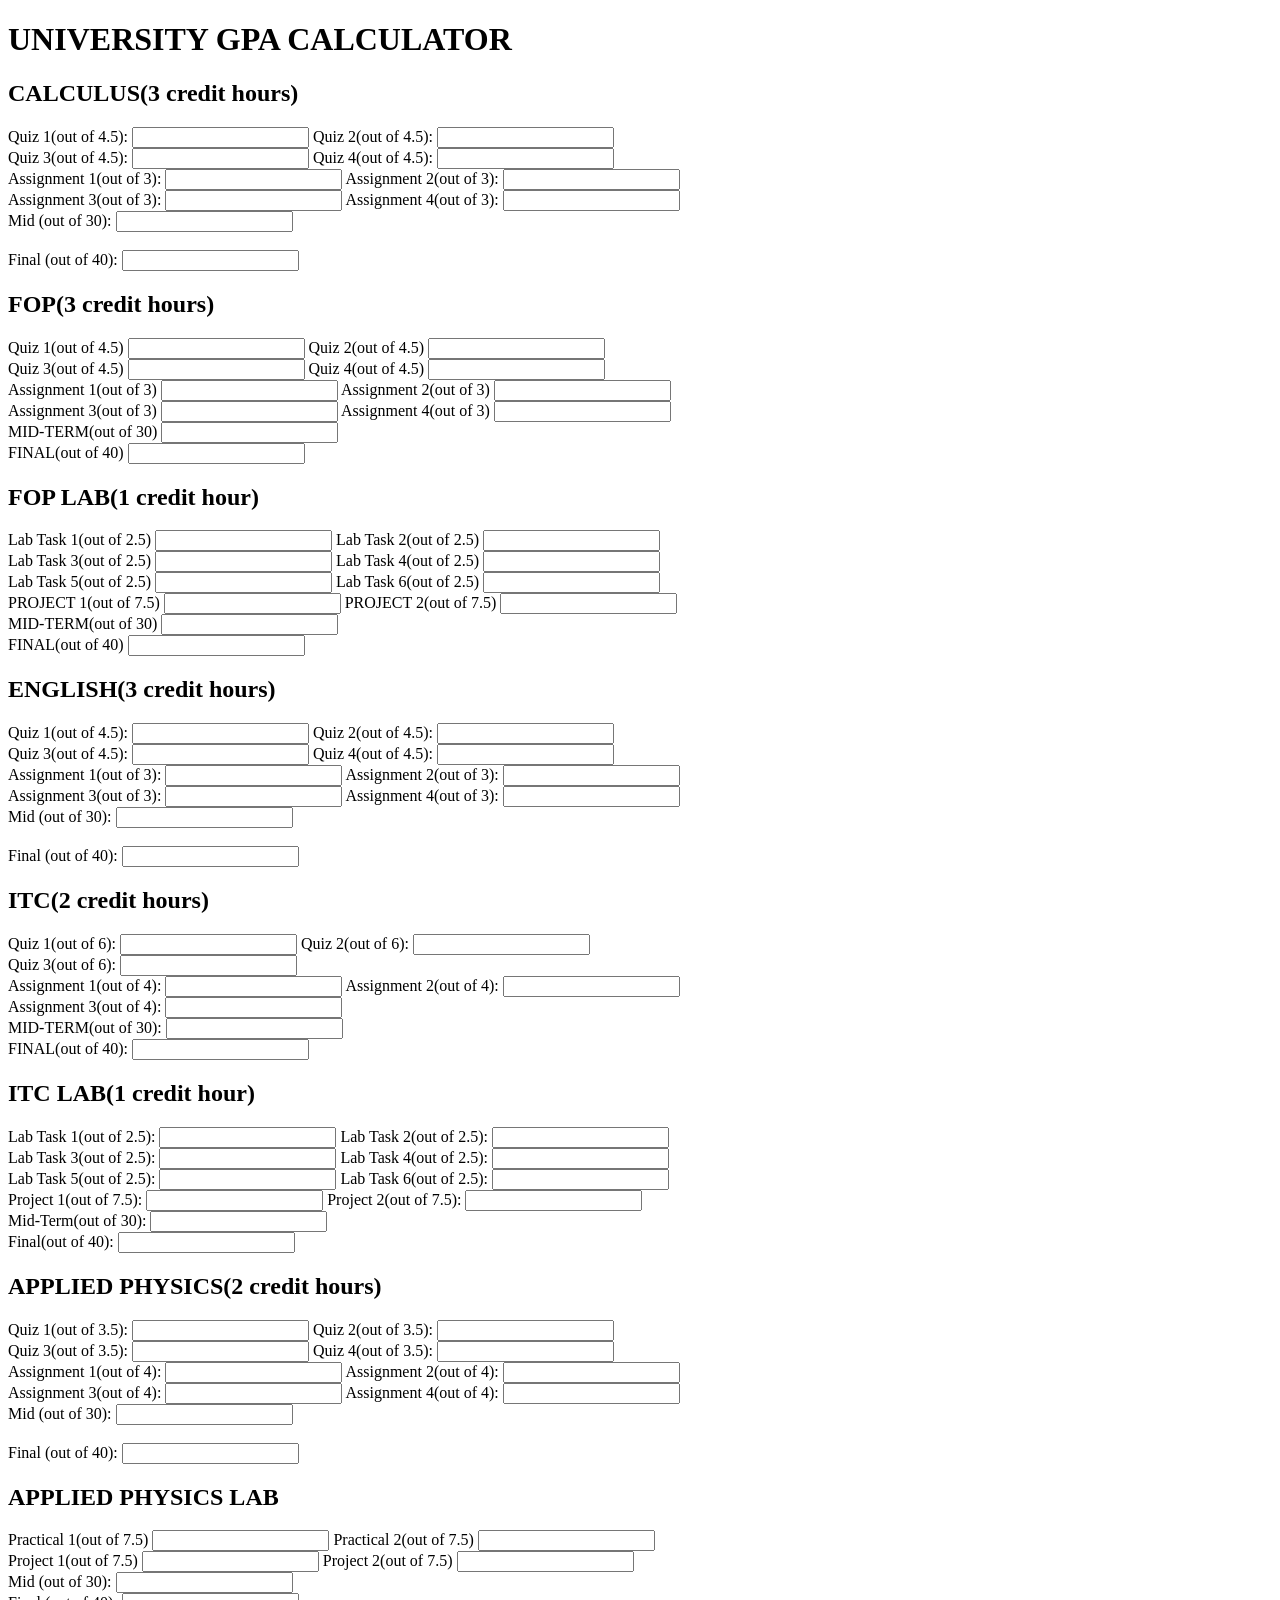
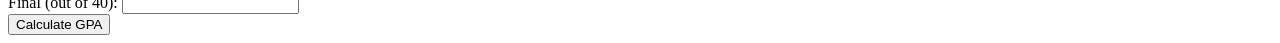
<file: INDEX.HTML>
<!DOCTYPE html>
<html lang="en">
<head>
    <meta charset="UTF-8">
    <meta name="viewport" content="width=device-width, initial-scale=1.0">
    <title>UNIVERSITY GPA CALCULATOR</title>
</head>
<body>
 <HEADER>
  <H1>UNIVERSITY GPA CALCULATOR</H1> 
  </HEADER>
  <MAIN>
    <SECTION>
        <DIV>
            <H2>CALCULUS(3 credit hours)</H2>
        </DIV>
        <div>
            <label for="calcQUIZ1">Quiz 1(out of 4.5):</label>
            <INPUT type="number" id="calcQUIZ1" min="0" max="4.5" STEP="ANY"> 
            <label for="calcQUIZ2">Quiz 2(out of 4.5):</label>
            <INPUT type="number" id="calcQUIZ2" min="0" max="4.5" STEP="ANY">
            <BR>
            <label for="calcQUIZ3">Quiz 3(out of 4.5):</label>
            <INPUT type="number" id="calcQUIZ3" min="0" max="4.5" STEP="ANY">
            <label for="calcQUIZ4">Quiz 4(out of 4.5):</label>
            <INPUT type="number" id="calcQUIZ4" min="0" max="4.5" STEP="ANY">
            <br>
        <div>
            <label for="calcASSIGN1">Assignment 1(out of 3):</label>
            <INPUT type="number" id="calcASSIGN1" min="0" max="3" STEP="ANY"> 
            <label for="calcASSIGN2">Assignment 2(out of 3):</label>
            <INPUT type="number" id="calcASSIGN2" min="0" max="3" STEP="ANY">
            <BR>
            <label for="calcASSIGN3">Assignment 3(out of 3):</label>
            <INPUT type="number" id="calcASSIGN3" min="0" max="3" STEP="ANY">
            <label for="calcASSIGN4">Assignment 4(out of 3):</label>
            <INPUT type="number" id="calcASSIGN4" min="0" max="3" STEP="ANY">
            <br>
        </div>
            
        <div>
            <label for="CalcMid">Mid (out of 30):</label>
            <input type="number" id="CalcMid" min="0" max="30" step="any">
        </div>
            <br>
        <div>
            <label for="CalcFinal">Final (out of 40):</label>
            <input type="number" id="CalcFinal" min="0" max="40" step="any">
        </div>   
    </SECTION>
    <section>
         <div>
            <h2>FOP(3 credit hours)</h2>
         </div>
         <div>
            <label for="fopQUIZ1">Quiz 1(out of 4.5)</label>
            <input type="number" id="fopQUIZ1" min="0" max="4.5" step="any">
            <label for="fopQUIZ2">Quiz 2(out of 4.5)</label>
            <input type="number" id="fopQUIZ2" min="0" max="4.5" step="any">
            <br>
            <label for="fopQUIZ3">Quiz 3(out of 4.5)</label>
            <input type="number" id="fopQUIZ3" min="0" max="4.5" step="any">
            <label for="fopQUIZ4">Quiz 4(out of 4.5)</label>
            <input type="number" id="fopQUIZ4" min="0" max="4.5" step="any">
            <br>
         </div>
         <div>
            <label for="fopASSIGN1">Assignment 1(out of 3)</label>
            <input type="number" id="fopASSIGN1" min="0" max="3" step="any">
            <label for="fopASSIGN2">Assignment 2(out of 3)</label>
            <input type="number" id="fopASSIGN2" min="0" max="3" step="any">
            <br>
            <label for="fopASSIGN3">Assignment 3(out of 3)</label>
            <input type="number" id="fopASSIGN3" min="0" max="3" step="any">
            <label for="fopASSIGN4">Assignment 4(out of 3)</label>
            <input type="number" id="fopASSIGN4" min="0" max="3" step="any">
         </div>
         <div>
            <label for="fopMID">MID-TERM(out of 30)</label>
            <input type="mumber" id="fopMID" min="0" max="30" step="any">
         </div>
         <div>
            <label for="fopFINAL">FINAL(out of 40)</label>
            <input type="number" id="fopFINAL" min="0" max="40" step="any">
         </div>
    </section>
    <section>
        <div>
            <h2>FOP LAB(1 credit hour)</h2>
         </div>
         <div>
            <label for="FopLabtask1">Lab Task 1(out of 2.5)</label>
            <input type="number" id="fopLabtask1" min="0" max="2.5" step="any">
            <label for="fopLabtask2">Lab Task 2(out of 2.5)</label>
            <input type="number" id="fopLabtask2" min="0" max="2.5" step="any">
            <br>
            <label for="fopLabtask4">Lab Task 3(out of 2.5)</label>
            <input type="number" id="fopLabtask3" min="0" max="2.5" step="any">
            <label for="fopLabtask4">Lab Task 4(out of 2.5)</label>
            <input type="number" id="fopLabtask4" min="0" max="2.5" step="any">
            <br>
            <label for="fopLabtask5">Lab Task 5(out of 2.5)</label>
            <input type="number" id="fopLabtask5" min="0" max="2.5" step="any">
            <label for="fopLabtask6">Lab Task 6(out of 2.5)</label>
            <input type="number" id="fopLabtask6" min="0" max="2.5" step="any">
         </div> 
         <div>
            <label for="fopProject1">PROJECT 1(out of 7.5)</label>
            <input type="number" id="fopProject1" min="0" max="7.5" step="any">
            <label for="fopProject2">PROJECT 2(out of 7.5)</label>
            <input type="number" id="fopProject2" min="0" max="7.5" step="any">
         </div>
         <div>
            <label for="fopLabMID">MID-TERM(out of 30)</label>
            <input type="number" id="fopLabMID" min="0" max="30" step="any">
         </div>
         <div>
            <label for="fopLabFINAL">FINAL(out of 40)</label>
            <input type="number" id="fopaLabFINAL" min="0" max="40" step="any">
         </div>
    </section>
    <section>
       <DIV>
            <H2>ENGLISH(3 credit hours)</H2>
        </DIV>
        <div>
            <label for="engQUIZ1">Quiz 1(out of 4.5):</label>
            <INPUT type="number" id="engQUIZ1" min="0" max="4.5" STEP="ANY"> 
            <label for="engQUIZ2">Quiz 2(out of 4.5):</label>
            <INPUT type="number" id="engQUIZ2" min="0" max="4.5" STEP="ANY">
            <BR>
            <label for="engQUIZ3">Quiz 3(out of 4.5):</label>
            <INPUT type="number" id="engQUIZ3" min="0" max="4.5" STEP="ANY">
            <label for="engQUIZ4">Quiz 4(out of 4.5):</label>
            <INPUT type="number" id="engQUIZ4" min="0" max="4.5" STEP="ANY">
            <br>
        </div>
        <div>
            <label for="engASSIGN1">Assignment 1(out of 3):</label>
            <INPUT type="number" id="engASSIGN1" min="0" max="3" STEP="ANY"> 
            <label for="engASSIGN2">Assignment 2(out of 3):</label>
            <INPUT type="number" id="engASSIGN2" min="0" max="3" STEP="ANY">
            <BR>
            <label for="engASSIGN3">Assignment 3(out of 3):</label>
            <INPUT type="number" id="engASSIGN3" min="0" max="3" STEP="ANY">
            <label for="engASSIGN4">Assignment 4(out of 3):</label>
            <INPUT type="number" id="engASSIGN4" min="0" max="3" STEP="ANY">
            <br>
        </div>
            
        <div>
            <label for="engMid">Mid (out of 30):</label>
            <input type="number" id="engMid" min="0" max="30" step="any">
        </div>
            <br>
        <div>
            <label for="engFinal">Final (out of 40):</label>
            <input type="number" id="engFinal" min="0" max="40" step="any">
        </div>     
    </section>
    <section>
        <div>
            <h2>ITC(2 credit hours)</h2>
         </div>
         <div>
            <label for="itcQUIZ1">Quiz 1(out of 6):</label>
            <input type="number" id="itcQUIZ1" min="0" max="6" step="any">
            <label for="itcQUIZ2">Quiz 2(out of 6):</label>
            <input type="number" id="itcQUIZ2" min="0" max="6" step="any">
            <br>
            <label for="itcQUIZ3">Quiz 3(out of 6):</label>
            <input type="number" id="itcQUIZ3" min="0" max="6" step="any">
         </div>
         <div>
            <label for="itcASSIGN1">Assignment 1(out of 4):</label>
            <input type="number" id="itcASSIGN1" min="0" max="4" step="any">
            <label for="itcASSIGN2">Assignment 2(out of 4):</label>
            <input type="number" id="itcASSIGN2" min="0" max="4" step="any">
            <br>
            <label for="itcASSIGN3">Assignment 3(out of 4):</label>
            <input type="number" id="itcASSIGN3" min="0" max="4" step="any">
         </div>
         <div>
            <label for="itcMID">MID-TERM(out of 30):</label>
            <input type="number" id="itcMID" min="0" max="30" step="any">
         </div>
         <div>
            <label for="itcFINAL">FINAL(out of 40):</label>
            <input type="number" id="itcFINAL" min="0" max="40" step="any">
         </div>
    </section>
    <section>
        <div>
            <h2>ITC LAB(1 credit hour)</h2>
        </div>
        <div>
            <label for="itcLabtask1">Lab Task 1(out of 2.5):</label>
            <input type="number" id="itcLabtask1" min="0" max="2.5" step="any">
             <label for="itcLabtask2">Lab Task 2(out of 2.5):</label>
            <input type="number" id="itcLabtask2" min="0" max="2.5" step="any"><br>
             <label for="itcLabtask3">Lab Task 3(out of 2.5):</label>
            <input type="number" id="itcLabtask3" min="0" max="2.5" step="any">
             <label for="itcLabtask4">Lab Task 4(out of 2.5):</label>
            <input type="number" id="itcLabtask4" min="0" max="2.5" step="any"><br>
             <label for="itcLabtask5">Lab Task 5(out of 2.5):</label>
            <input type="number" id="itcLabtask5" min="0" max="2.5" step="any">
             <label for="itcLabtask6">Lab Task 6(out of 2.5):</label>
            <input type="number" id="itcLabtask6" min="0" max="2.5" step="any">
        </div>
        <div>
            <label for="itcProject1">Project 1(out of 7.5):</label>
            <input type="number" id="itcProject1" min="0" max="7.5" step="any">
            <label for="itcProject2">Project 2(out of 7.5):</label>
            <input type="number" id="itcProject2" min="0" max="7.5" step="any">
        </div>
        <div>
            <label for="itcLabMid">Mid-Term(out of 30):</label>
            <input type="number" id="itcLabMid" min="0" max="30" step="any">
        </div>
        <div>
             <label for="itcLabFinal">Final(out of 40):</label>
            <input type="number" id="itcLabFinal" min="0" max="40" step="any">
        </div>
    </section>
    <section>
        <div>
            <h2>APPLIED PHYSICS(2 credit hours)</h2>
        </div>
        <diV>
            <label for="phyQUIZ1">Quiz 1(out of 3.5):</label>
            <INPUT type="number" id="phyQUIZ1" min="0" max="3.5" STEP="ANY"> 
            <label for="phyQUIZ2">Quiz 2(out of 3.5):</label>
            <INPUT type="number" id="phyQUIZ2" min="0" max="3.5" STEP="ANY">
            <BR>
            <label for="phyQUIZ3">Quiz 3(out of 3.5):</label>
            <INPUT type="number" id="phyQUIZ3" min="0" max="3.5" STEP="ANY">
            <label for="phyQUIZ4">Quiz 4(out of 3.5):</label>
            <INPUT type="number" id="phyQUIZ4" min="0" max="3.5" STEP="ANY">
            <br> 
        </diV>
        <div>
            <label for="phyASSIGN1">Assignment 1(out of 4):</label>
            <INPUT type="number" id="phyASSIGN1" min="0" max="4" STEP="ANY"> 
            <label for="phyASSIGN2">Assignment 2(out of 4):</label>
            <INPUT type="number" id="phyASSIGN2" min="0" max="4" STEP="ANY">
            <BR>
            <label for="phyASSIGN3">Assignment 3(out of 4):</label>
            <INPUT type="number" id="phyASSIGN3" min="0" max="4" STEP="ANY">
            <label for="phyASSIGN4">Assignment 4(out of 4):</label>
            <INPUT type="number" id="phyASSIGN4" min="0" max="4" STEP="ANY">
            <br> 
        </div>
          <div>
            <label for="phyMid">Mid (out of 30):</label>
            <input type="number" id="phyMid" min="0" max="30" step="any">
        </div>
            <br>
        <div>
            <label for="phyFinal">Final (out of 40):</label>
            <input type="number" id="phyFinal" min="0" max="40" step="any">
        </div>     
    </section>
    <section>
        <div>
            <h2>APPLIED PHYSICS LAB</h2>
        </div>
        <div>
            <label for="phyPractical1">Practical 1(out of 7.5)</label>
            <input type="number" id="phyPractical1" min="0" max="7.5" step="any">
            <label for="phyPractical2">Practical 2(out of 7.5)</label>
            <input type="number" id="phyPractical2" min="0" max="7.5" step="any">
        </div>
        <div>
            <label for="phyProject1">Project 1(out of 7.5)</label>
            <input type="number" id="phyProject1" min="0" max="7.5" step="any">
            <label for="phyProject2">Project 2(out of 7.5)</label>
            <input type="number" id="phyProject2" min="0" max="7.5" step="any">
        </div>
         <div>
            <label for="phyLabMid">Mid (out of 30):</label>
            <input type="number" id="phyLabMid" min="0" max="30" step="any">
        </div>
    
        <div>
            <label for="phyLabFinal">Final (out of 40):</label>
            <input type="number" id="phyLabFinal" min="0" max="40" step="any">
        </div>     
    </section>
    <section>
        <button id="calcbtn">Calculate GPA</button>
        <div id="result">
    </section>
  </MAIN> 
</body>
</html>
</file>
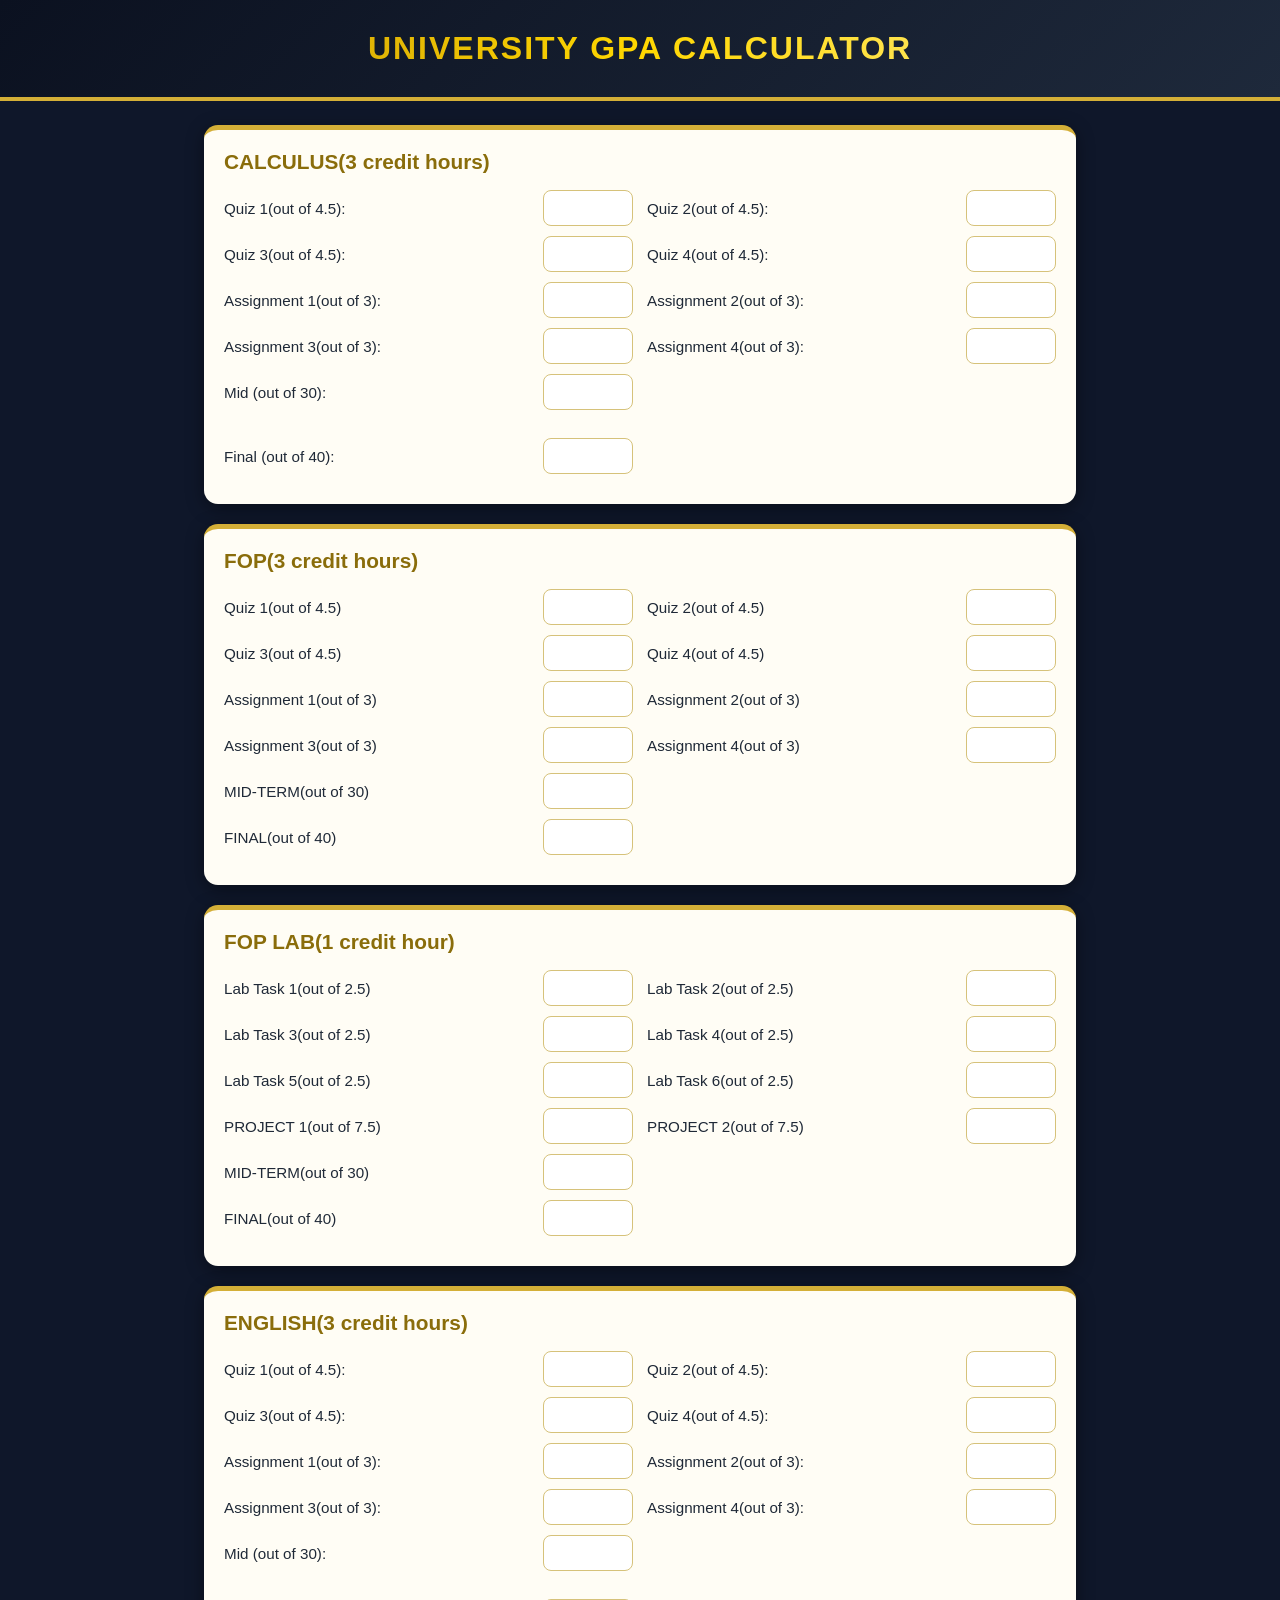
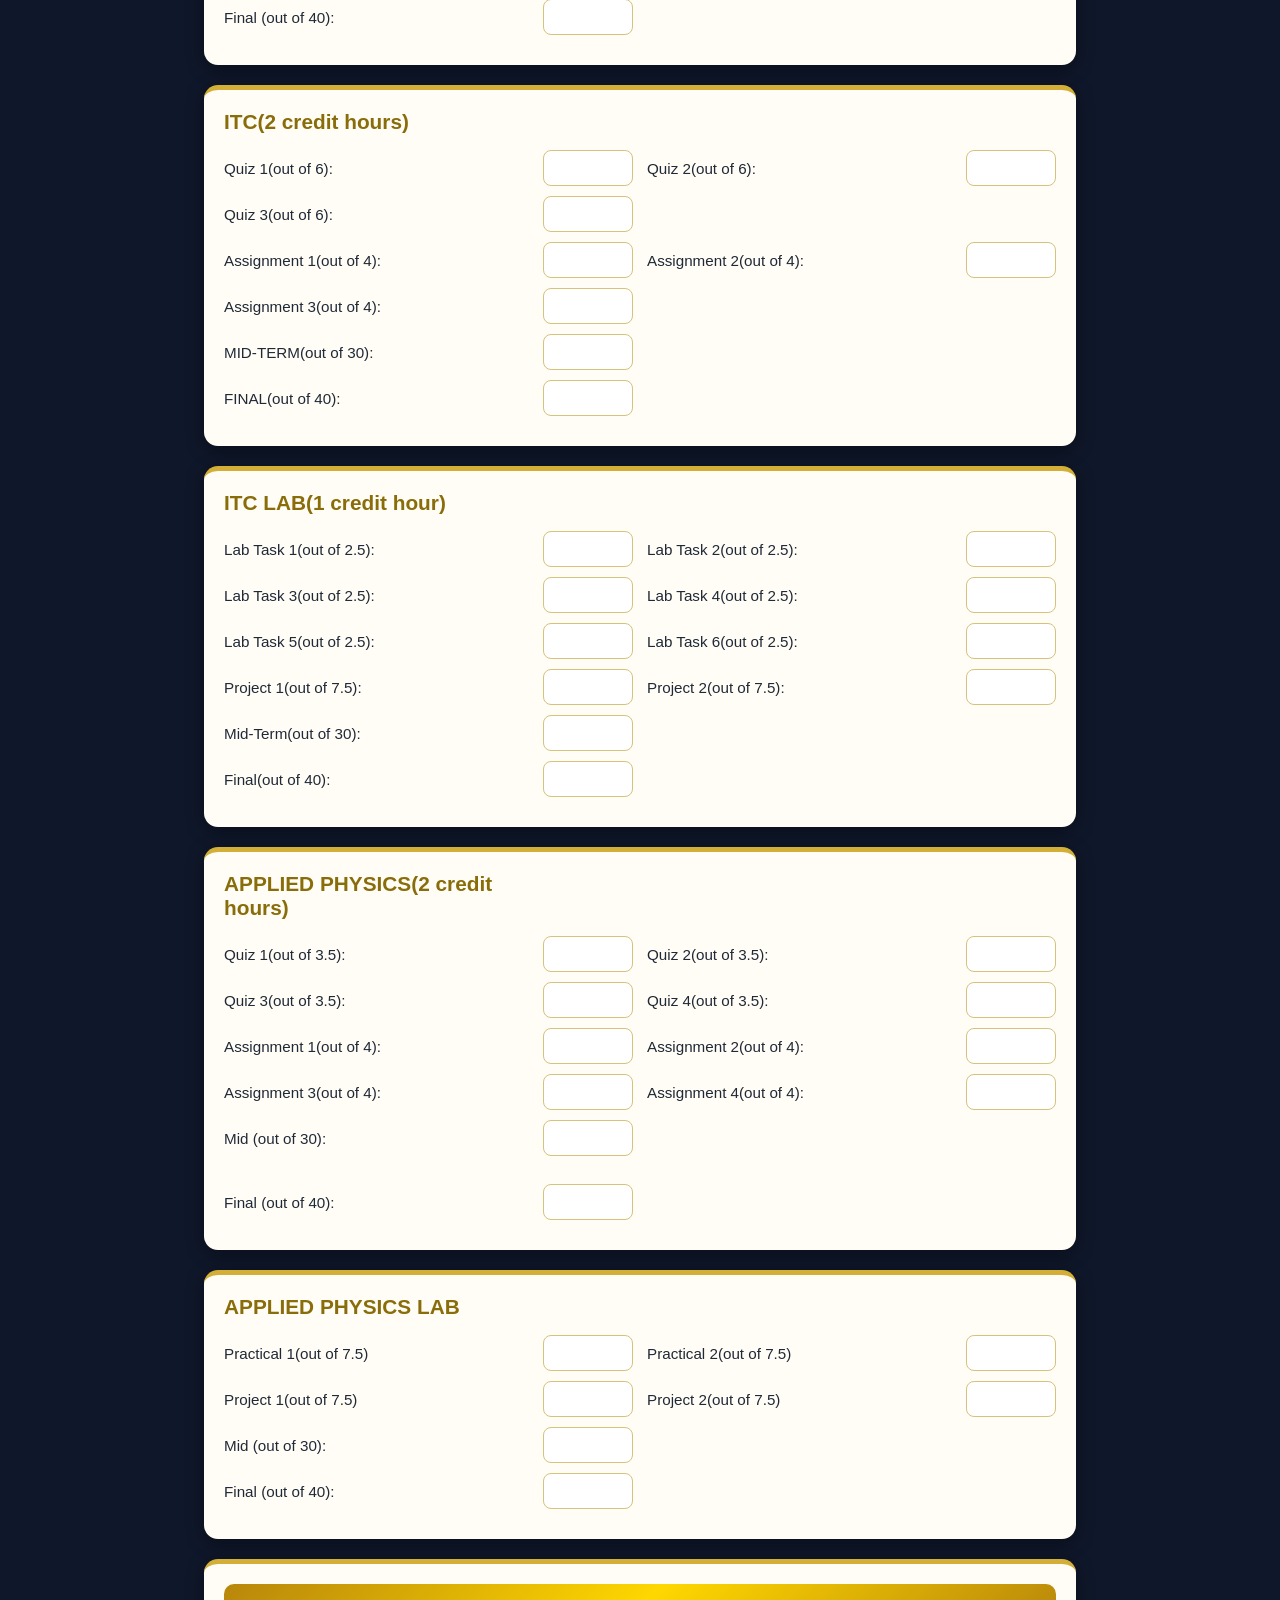
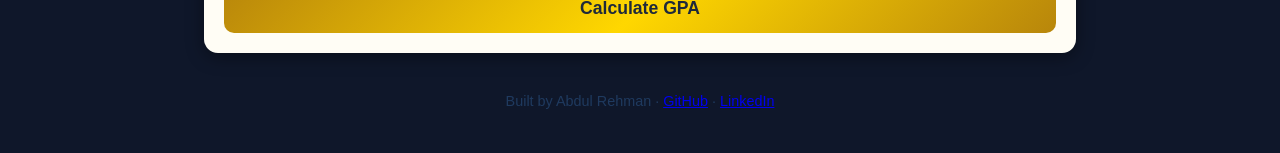
<file: index.html>
<!DOCTYPE html>
<html lang="en">
<head>
    <meta charset="UTF-8">
    <meta name="viewport" content="width=device-width, initial-scale=1.0">
    <title>UNIVERSITY GPA CALCULATOR</title>
    <link rel="stylesheet" href="styling.css">
    <meta name="decription" content="University GPA Calculator built with html,css and JavaScript">
</head>
<body>
 <HEADER>
  <H1>UNIVERSITY GPA CALCULATOR</H1> 
  </HEADER>
  <MAIN>
    <SECTION>
        <DIV>
            <H2>CALCULUS(3 credit hours)</H2>
        </DIV>
        <div>
            <label for="calcQUIZ1">Quiz 1(out of 4.5):</label>
            <INPUT type="number" id="calcQUIZ1" min="0" max="4.5" STEP="ANY"> 
            <label for="calcQUIZ2">Quiz 2(out of 4.5):</label>
            <INPUT type="number" id="calcQUIZ2" min="0" max="4.5" STEP="ANY">
            <BR>
            <label for="calcQUIZ3">Quiz 3(out of 4.5):</label>
            <INPUT type="number" id="calcQUIZ3" min="0" max="4.5" STEP="ANY">
            <label for="calcQUIZ4">Quiz 4(out of 4.5):</label>
            <INPUT type="number" id="calcQUIZ4" min="0" max="4.5" STEP="ANY">
            <br>
            </div>
        <div>
            <label for="calcASSIGN1">Assignment 1(out of 3):</label>
            <INPUT type="number" id="calcASSIGN1" min="0" max="3" STEP="ANY"> 
            <label for="calcASSIGN2">Assignment 2(out of 3):</label>
            <INPUT type="number" id="calcASSIGN2" min="0" max="3" STEP="ANY">
            <BR>
            <label for="calcASSIGN3">Assignment 3(out of 3):</label>
            <INPUT type="number" id="calcASSIGN3" min="0" max="3" STEP="ANY">
            <label for="calcASSIGN4">Assignment 4(out of 3):</label>
            <INPUT type="number" id="calcASSIGN4" min="0" max="3" STEP="ANY">
            <br>
        </div>
            
        <div>
            <label for="CalcMid">Mid (out of 30):</label>
            <input type="number" id="CalcMid" min="0" max="30" step="any">
        </div>
            <br>
        <div>
            <label for="CalcFinal">Final (out of 40):</label>
            <input type="number" id="CalcFinal" min="0" max="40" step="any">
        </div>   
    </SECTION>
    <section>
         <div>
            <h2>FOP(3 credit hours)</h2>
         </div>
         <div>
            <label for="fopQUIZ1">Quiz 1(out of 4.5)</label>
            <input type="number" id="fopQUIZ1" min="0" max="4.5" step="any">
            <label for="fopQUIZ2">Quiz 2(out of 4.5)</label>
            <input type="number" id="fopQUIZ2" min="0" max="4.5" step="any">
            <br>
            <label for="fopQUIZ3">Quiz 3(out of 4.5)</label>
            <input type="number" id="fopQUIZ3" min="0" max="4.5" step="any">
            <label for="fopQUIZ4">Quiz 4(out of 4.5)</label>
            <input type="number" id="fopQUIZ4" min="0" max="4.5" step="any">
            <br>
         </div>
         <div>
            <label for="fopASSIGN1">Assignment 1(out of 3)</label>
            <input type="number" id="fopASSIGN1" min="0" max="3" step="any">
            <label for="fopASSIGN2">Assignment 2(out of 3)</label>
            <input type="number" id="fopASSIGN2" min="0" max="3" step="any">
            <br>
            <label for="fopASSIGN3">Assignment 3(out of 3)</label>
            <input type="number" id="fopASSIGN3" min="0" max="3" step="any">
            <label for="fopASSIGN4">Assignment 4(out of 3)</label>
            <input type="number" id="fopASSIGN4" min="0" max="3" step="any">
         </div>
         <div>
            <label for="fopMID">MID-TERM(out of 30)</label>
            <input type="number" id="fopMID" min="0" max="30" step="any">
         </div>
         <div>
            <label for="fopFINAL">FINAL(out of 40)</label>
            <input type="number" id="fopFINAL" min="0" max="40" step="any">
         </div>
    </section>
    <section>
        <div>
            <h2>FOP LAB(1 credit hour)</h2>
         </div>
         <div>
            <label for="fopLabtask1">Lab Task 1(out of 2.5)</label>
            <input type="number" id="fopLabtask1" min="0" max="2.5" step="any">
            <label for="fopLabtask2">Lab Task 2(out of 2.5)</label>
            <input type="number" id="fopLabtask2" min="0" max="2.5" step="any">
            <br>
            <label for="fopLabtask3">Lab Task 3(out of 2.5)</label>
            <input type="number" id="fopLabtask3" min="0" max="2.5" step="any">
            <label for="fopLabtask4">Lab Task 4(out of 2.5)</label>
            <input type="number" id="fopLabtask4" min="0" max="2.5" step="any">
            <br>
            <label for="fopLabtask5">Lab Task 5(out of 2.5)</label>
            <input type="number" id="fopLabtask5" min="0" max="2.5" step="any">
            <label for="fopLabtask6">Lab Task 6(out of 2.5)</label>
            <input type="number" id="fopLabtask6" min="0" max="2.5" step="any">
         </div> 
         <div>
            <label for="fopProject1">PROJECT 1(out of 7.5)</label>
            <input type="number" id="fopProject1" min="0" max="7.5" step="any">
            <label for="fopProject2">PROJECT 2(out of 7.5)</label>
            <input type="number" id="fopProject2" min="0" max="7.5" step="any">
         </div>
         <div>
            <label for="fopLabMID">MID-TERM(out of 30)</label>
            <input type="number" id="fopLabMID" min="0" max="30" step="any">
         </div>
         <div>
            <label for="fopLabFINAL">FINAL(out of 40)</label>
            <input type="number" id="fopLabFINAL" min="0" max="40" step="any">
         </div>
    </section>
    <section>
       <DIV>
            <H2>ENGLISH(3 credit hours)</H2>
        </DIV>
        <div>
            <label for="engQUIZ1">Quiz 1(out of 4.5):</label>
            <INPUT type="number" id="engQUIZ1" min="0" max="4.5" STEP="ANY"> 
            <label for="engQUIZ2">Quiz 2(out of 4.5):</label>
            <INPUT type="number" id="engQUIZ2" min="0" max="4.5" STEP="ANY">
            <BR>
            <label for="engQUIZ3">Quiz 3(out of 4.5):</label>
            <INPUT type="number" id="engQUIZ3" min="0" max="4.5" STEP="ANY">
            <label for="engQUIZ4">Quiz 4(out of 4.5):</label>
            <INPUT type="number" id="engQUIZ4" min="0" max="4.5" STEP="ANY">
            <br>
        </div>
        <div>
            <label for="engASSIGN1">Assignment 1(out of 3):</label>
            <INPUT type="number" id="engASSIGN1" min="0" max="3" STEP="ANY"> 
            <label for="engASSIGN2">Assignment 2(out of 3):</label>
            <INPUT type="number" id="engASSIGN2" min="0" max="3" STEP="ANY">
            <BR>
            <label for="engASSIGN3">Assignment 3(out of 3):</label>
            <INPUT type="number" id="engASSIGN3" min="0" max="3" STEP="ANY">
            <label for="engASSIGN4">Assignment 4(out of 3):</label>
            <INPUT type="number" id="engASSIGN4" min="0" max="3" STEP="ANY">
            <br>
        </div>
            
        <div>
            <label for="engMid">Mid (out of 30):</label>
            <input type="number" id="engMid" min="0" max="30" step="any">
        </div>
            <br>
        <div>
            <label for="engFinal">Final (out of 40):</label>
            <input type="number" id="engFinal" min="0" max="40" step="any">
        </div>     
    </section>
    <section>
        <div>
            <h2>ITC(2 credit hours)</h2>
         </div>
         <div>
            <label for="itcQUIZ1">Quiz 1(out of 6):</label>
            <input type="number" id="itcQUIZ1" min="0" max="6" step="any">
            <label for="itcQUIZ2">Quiz 2(out of 6):</label>
            <input type="number" id="itcQUIZ2" min="0" max="6" step="any">
            <br>
            <label for="itcQUIZ3">Quiz 3(out of 6):</label>
            <input type="number" id="itcQUIZ3" min="0" max="6" step="any">
         </div>
         <div>
            <label for="itcASSIGN1">Assignment 1(out of 4):</label>
            <input type="number" id="itcASSIGN1" min="0" max="4" step="any">
            <label for="itcASSIGN2">Assignment 2(out of 4):</label>
            <input type="number" id="itcASSIGN2" min="0" max="4" step="any">
            <br>
            <label for="itcASSIGN3">Assignment 3(out of 4):</label>
            <input type="number" id="itcASSIGN3" min="0" max="4" step="any">
         </div>
         <div>
            <label for="itcMID">MID-TERM(out of 30):</label>
            <input type="number" id="itcMID" min="0" max="30" step="any">
         </div>
         <div>
            <label for="itcFINAL">FINAL(out of 40):</label>
            <input type="number" id="itcFINAL" min="0" max="40" step="any">
         </div>
    </section>
    <section>
        <div>
            <h2>ITC LAB(1 credit hour)</h2>
        </div>
        <div>
            <label for="itcLabtask1">Lab Task 1(out of 2.5):</label>
            <input type="number" id="itcLabtask1" min="0" max="2.5" step="any">
             <label for="itcLabtask2">Lab Task 2(out of 2.5):</label>
            <input type="number" id="itcLabtask2" min="0" max="2.5" step="any"><br>
             <label for="itcLabtask3">Lab Task 3(out of 2.5):</label>
            <input type="number" id="itcLabtask3" min="0" max="2.5" step="any">
             <label for="itcLabtask4">Lab Task 4(out of 2.5):</label>
            <input type="number" id="itcLabtask4" min="0" max="2.5" step="any"><br>
             <label for="itcLabtask5">Lab Task 5(out of 2.5):</label>
            <input type="number" id="itcLabtask5" min="0" max="2.5" step="any">
             <label for="itcLabtask6">Lab Task 6(out of 2.5):</label>
            <input type="number" id="itcLabtask6" min="0" max="2.5" step="any">
        </div>
        <div>
            <label for="itcProject1">Project 1(out of 7.5):</label>
            <input type="number" id="itcProject1" min="0" max="7.5" step="any">
            <label for="itcProject2">Project 2(out of 7.5):</label>
            <input type="number" id="itcProject2" min="0" max="7.5" step="any">
        </div>
        <div>
            <label for="itcLabMid">Mid-Term(out of 30):</label>
            <input type="number" id="itcLabMid" min="0" max="30" step="any">
        </div>
        <div>
             <label for="itcLabFinal">Final(out of 40):</label>
            <input type="number" id="itcLabFinal" min="0" max="40" step="any">
        </div>
    </section>
    <section>
        <div>
            <h2>APPLIED PHYSICS(2 credit hours)</h2>
        </div>
        <diV>
            <label for="phyQUIZ1">Quiz 1(out of 3.5):</label>
            <INPUT type="number" id="phyQUIZ1" min="0" max="3.5" STEP="ANY"> 
            <label for="phyQUIZ2">Quiz 2(out of 3.5):</label>
            <INPUT type="number" id="phyQUIZ2" min="0" max="3.5" STEP="ANY">
            <BR>
            <label for="phyQUIZ3">Quiz 3(out of 3.5):</label>
            <INPUT type="number" id="phyQUIZ3" min="0" max="3.5" STEP="ANY">
            <label for="phyQUIZ4">Quiz 4(out of 3.5):</label>
            <INPUT type="number" id="phyQUIZ4" min="0" max="3.5" STEP="ANY">
            <br> 
        </diV>
        <div>
            <label for="phyASSIGN1">Assignment 1(out of 4):</label>
            <INPUT type="number" id="phyASSIGN1" min="0" max="4" STEP="ANY"> 
            <label for="phyASSIGN2">Assignment 2(out of 4):</label>
            <INPUT type="number" id="phyASSIGN2" min="0" max="4" STEP="ANY">
            <BR>
            <label for="phyASSIGN3">Assignment 3(out of 4):</label>
            <INPUT type="number" id="phyASSIGN3" min="0" max="4" STEP="ANY">
            <label for="phyASSIGN4">Assignment 4(out of 4):</label>
            <INPUT type="number" id="phyASSIGN4" min="0" max="4" STEP="ANY">
            <br> 
        </div>
          <div>
            <label for="phyMid">Mid (out of 30):</label>
            <input type="number" id="phyMid" min="0" max="30" step="any">
        </div>
            <br>
        <div>
            <label for="phyFinal">Final (out of 40):</label>
            <input type="number" id="phyFinal" min="0" max="40" step="any">
        </div>     
    </section>
    <section>
        <div>
            <h2>APPLIED PHYSICS LAB</h2>
        </div>
        <div>
            <label for="phyPractical1">Practical 1(out of 7.5)</label>
            <input type="number" id="phyPractical1" min="0" max="7.5" step="any">
            <label for="phyPractical2">Practical 2(out of 7.5)</label>
            <input type="number" id="phyPractical2" min="0" max="7.5" step="any">
        </div>
        <div>
            <label for="phyProject1">Project 1(out of 7.5)</label>
            <input type="number" id="phyProject1" min="0" max="7.5" step="any">
            <label for="phyProject2">Project 2(out of 7.5)</label>
            <input type="number" id="phyProject2" min="0" max="7.5" step="any">
        </div>
         <div>
            <label for="phyLabMid">Mid (out of 30):</label>
            <input type="number" id="phyLabMid" min="0" max="30" step="any">
        </div>
    
        <div>
            <label for="phyLabFinal">Final (out of 40):</label>
            <input type="number" id="phyLabFinal" min="0" max="40" step="any">
        </div>     
    </section>
    <section>
        <button id="calcbtn">Calculate GPA</button>
        <div id="result"></div>

    </section>
    <footer>
  Built by Abdul Rehman ·
  <a href="https://github.com/Abdul-Se-Rehman">GitHub</a> ·
  <a href="https://www.linkedin.com/in/abdul-rehman-3ab21b322/">LinkedIn</a>
</footer>
  </MAIN> 
  
 <script>
  // ---------- marks you got, and marks that were possible so far ----------
  let obtained = 0;
  let possible = 0;

  // add ONE box: skipped if empty (not done yet)
  function add(id) {
    let box = document.getElementById(id);
    if (box.value === "") return;

    let n = Number(box.value);
    let max = Number(box.max);
    if (n > max) n = max;
    if (n < 0) n = 0;

    obtained += n;
    possible += max;
  }

  // percentage of the work done so far (-1 means nothing entered)
  function percent() {
    if (possible === 0) return -1;
    return obtained / possible * 100;
  }

  // ---------- one function per subject ----------
  function calculus() {
    obtained = 0; possible = 0;
    add("calcQUIZ1"); add("calcQUIZ2"); add("calcQUIZ3"); add("calcQUIZ4");
    add("calcASSIGN1"); add("calcASSIGN2"); add("calcASSIGN3"); add("calcASSIGN4");
    add("CalcMid"); add("CalcFinal");
    return percent();
  }

  function fop() {
    obtained = 0; possible = 0;
    add("fopQUIZ1"); add("fopQUIZ2"); add("fopQUIZ3"); add("fopQUIZ4");
    add("fopASSIGN1"); add("fopASSIGN2"); add("fopASSIGN3"); add("fopASSIGN4");
    add("fopMID"); add("fopFINAL");
    return percent();
  }

  function fopLab() {
    obtained = 0; possible = 0;
    add("fopLabtask1"); add("fopLabtask2"); add("fopLabtask3");
    add("fopLabtask4"); add("fopLabtask5"); add("fopLabtask6");
    add("fopProject1"); add("fopProject2");
    add("fopLabMID"); add("fopLabFINAL");
    return percent();
  }

  function english() {
    obtained = 0; possible = 0;
    add("engQUIZ1"); add("engQUIZ2"); add("engQUIZ3"); add("engQUIZ4");
    add("engASSIGN1"); add("engASSIGN2"); add("engASSIGN3"); add("engASSIGN4");
    add("engMid"); add("engFinal");
    return percent();
  }

  function itc() {
    obtained = 0; possible = 0;
    add("itcQUIZ1"); add("itcQUIZ2"); add("itcQUIZ3");
    add("itcASSIGN1"); add("itcASSIGN2"); add("itcASSIGN3");
    add("itcMID"); add("itcFINAL");
    return percent();
  }

  function itcLab() {
    obtained = 0; possible = 0;
    add("itcLabtask1"); add("itcLabtask2"); add("itcLabtask3");
    add("itcLabtask4"); add("itcLabtask5"); add("itcLabtask6");
    add("itcProject1"); add("itcProject2");
    add("itcLabMid"); add("itcLabFinal");
    return percent();
  }

  function physics() {
    obtained = 0; possible = 0;
    add("phyQUIZ1"); add("phyQUIZ2"); add("phyQUIZ3"); add("phyQUIZ4");
    add("phyASSIGN1"); add("phyASSIGN2"); add("phyASSIGN3"); add("phyASSIGN4");
    add("phyMid"); add("phyFinal");
    return percent();
  }

  function physicsLab() {
    obtained = 0; possible = 0;
    add("phyPractical1"); add("phyPractical2");
    add("phyProject1"); add("phyProject2");
    add("phyLabMid"); add("phyLabFinal");
    return percent();
  }

  // ---------- your university scale ----------
  function gradePoint(p) {
    if (p >= 90) return 4.00;
    else if (p >= 85) return 3.75;
    else if (p >= 80) return 3.50;
    else if (p >= 75) return 3.25;
    else if (p >= 70) return 3.00;
    else if (p >= 66) return 2.75;
    else if (p >= 63) return 2.50;
    else if (p >= 60) return 2.00;
    else if (p >= 55) return 1.50;
    else return 0;
  }

  // ---------- totals ----------
  let totalPoints = 0;
  let totalCredits = 0;
  let output = "";

  // adds one subject to the totals and to the output text
  function addSubject(name, credits, p) {
    if (p < 0) return;                 // nothing entered, skip
    let gp = gradePoint(p);
    totalPoints += gp * credits;
    totalCredits += credits;
    output += name + ": " + obtained.toFixed(1) + " / " + possible.toFixed(1) +
              " = " + p.toFixed(1) + "%, GP " + gp.toFixed(2) + "<br>";
  }

  // ---------- "main": runs when the button is clicked ----------
  document.getElementById("calcbtn").addEventListener("click", function () {
    totalPoints = 0;
    totalCredits = 0;
    output = "";

    addSubject("Calculus", 3, calculus());
    addSubject("FOP", 3, fop());
    addSubject("FOP Lab", 1, fopLab());
    addSubject("English", 3, english());
    addSubject("ITC", 2, itc());
    addSubject("ITC Lab", 1, itcLab());
    addSubject("Applied Physics", 2, physics());
    addSubject("Physics Lab", 1, physicsLab());

    if (totalCredits === 0) {
      output = "Please enter some marks first.";
    } else {
      output += "<br><b>GPA so far: " + (totalPoints / totalCredits).toFixed(2) + "</b>";
    }
    document.getElementById("result").innerHTML = output;
  });
</script>
</body>
</html>
</file>
<file: styling.css>
* { box-sizing: border-box; }

  body {
    margin: 0;
    font-family: "Segoe UI", Arial, sans-serif;
    background: #0f172a;
    color: #1f2937;
  }

  header {
    background: linear-gradient(135deg, #0b1120, #1e293b);
    text-align: center;
    padding: 30px 16px;
    border-bottom: 4px solid #d4af37;
  }
  header h1 {
    margin: 0;
    font-size: 2rem;
    letter-spacing: 2px;
    background: linear-gradient(90deg, #b8860b, #ffd700, #fff3b0, #ffd700, #b8860b);
    background-size: 200% auto;
    -webkit-background-clip: text;
    background-clip: text;
    -webkit-text-fill-color: transparent;
    animation: goldmove 4s linear infinite;
  }
  @keyframes goldmove {
    to { background-position: 200% center; }
  }

  main {
    max-width: 900px;
    margin: 24px auto;
    padding: 0 14px;
  }

  section {
    background: #fffdf5;
    border-radius: 14px;
    padding: 20px;
    margin-bottom: 20px;
    box-shadow: 0 4px 18px rgba(0, 0, 0, 0.4);
    border-top: 5px solid #d4af37;
  }

  section h2 {
    margin: 0 0 6px;
    color: #8a6d0b;
    font-size: 1.3rem;
  }

  section div {
    display: grid;
    grid-template-columns: 1fr 90px 1fr 90px;
    gap: 10px 14px;
    align-items: center;
    margin-bottom: 10px;
  }
  section div br { display: none; }

  label { font-size: 0.95rem; }

  input {
    width: 100%;
    padding: 8px;
    border: 1px solid #d6c27a;
    border-radius: 8px;
    font-size: 1rem;
    background: white;
  }
  input:focus {
    outline: none;
    border-color: #d4af37;
    box-shadow: 0 0 0 3px rgba(212, 175, 55, 0.35);
  }

  #calcbtn {
    position: relative;
    overflow: hidden;
    width: 100%;
    padding: 14px;
    font-size: 1.1rem;
    font-weight: bold;
    color: #1e293b;
    background: linear-gradient(135deg, #b8860b, #ffd700, #b8860b);
    border: none;
    border-radius: 10px;
    cursor: pointer;
  }
  #calcbtn::after {
    content: "";
    position: absolute;
    top: 0;
    left: -80%;
    width: 50%;
    height: 100%;
    background: linear-gradient(120deg, transparent, rgba(255, 255, 255, 0.7), transparent);
    transform: skewX(-20deg);
    animation: shine 2.5s infinite;
  }
  @keyframes shine {
    to { left: 140%; }
  }

  #result {
    display: block;
    margin-top: 14px;
    padding: 14px 16px;
    line-height: 1.8;
    background: #fffdf5;
    border-left: 5px solid #d4af37;
    border-radius: 10px;
  }
  #result br { display: inline; }
  #result b { font-size: 1.5rem; color: #8a6d0b; }
  #result:empty { display: none; }

  @media (max-width: 600px) {
    section div { grid-template-columns: 1fr 80px; }
    header h1 { font-size: 1.4rem; }
  }
  footer { text-align: center; padding: 20px; font-size: 0.9rem; color: #444; }
  footer { color:#1f3a5f}
</file>
